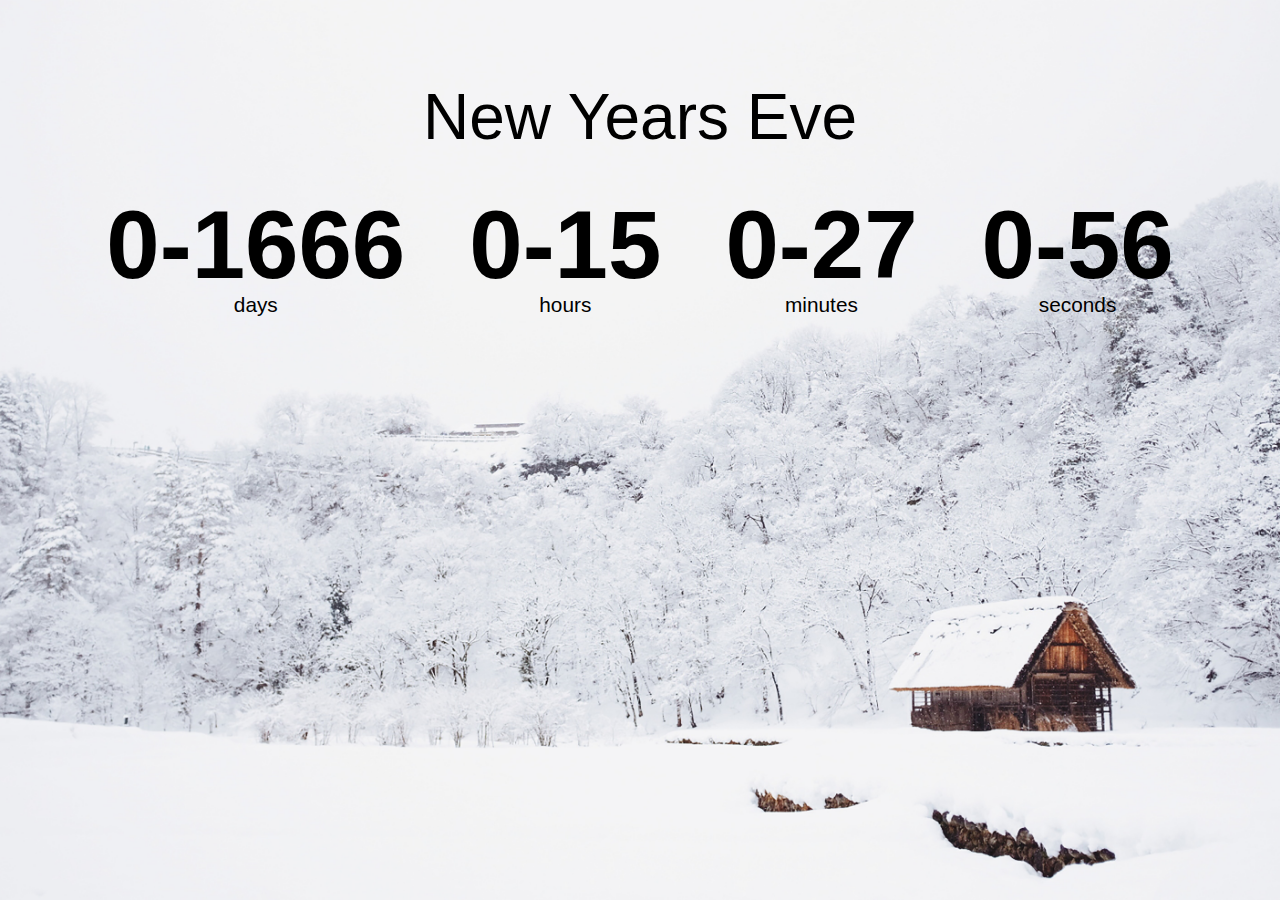
<file: countdown-timer/index.html>
<!DOCTYPE html>
<html lang="en">
<head>
  <meta charset="UTF-8">
  <meta http-equiv="X-UA-Compatible" content="IE=edge">
  <meta name="viewport" content="width=device-width, initial-scale=1.0">
  <title>COUNTDOWN TIMER</title>
  <link rel="stylesheet" href="style.css">
</head>
<body>
  <h1>New Years Eve</h1>

  <div class="countdown-container"> 
    <div class="countdown-el days-c">
      <p class="big-text" id="days">0</p>
      <span>days</span>
    </div>
    <div class="countdown-el hours-c">
      <p class="big-text" id="hours">0</p>
      <span>hours</span>
    </div>
    <div class="countdown-el minutes-c">
      <p class="big-text" id="minutes">0</p>
      <span>minutes</span>
    </div>
    <div class="countdown-el seconds-c">
      <p class="big-text" id="seconds">0</p>
      <span>seconds</span>
    </div>
  </div>  
<script src="script.js"></script>
</body>
</html>
</file>
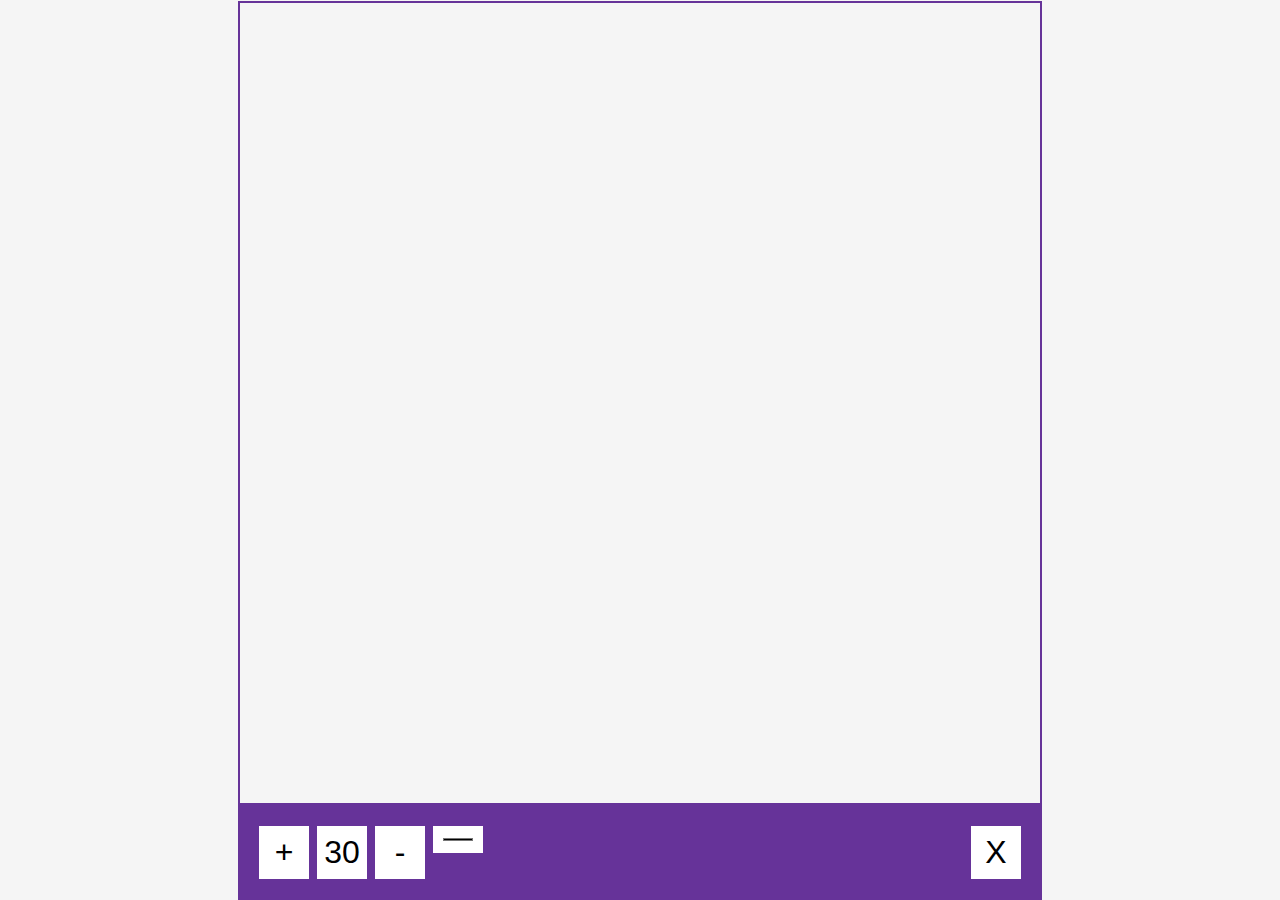
<file: drawing-app/index.html>
<!DOCTYPE html>
<html lang="en">
<head>
  <meta charset="UTF-8">
  <meta http-equiv="X-UA-Compatible" content="IE=edge">
  <meta name="viewport" content="width=device-width, initial-scale=1.0">
  <title>Drawing App</title>
  <link rel="stylesheet" href="style.css">
</head>
<body>
  <canvas id="canvas" width="800" height="800"></canvas>
  <div class="toolbox">
    <button id="increase">+</button>
    <span id="size">30</span>
    <button id="decrease">-</button>
    <input type="color" id="color"/>
    <button id="clear">X</button>
  </div>
</body>
<script src="script.js"></script>
</html>
</file>
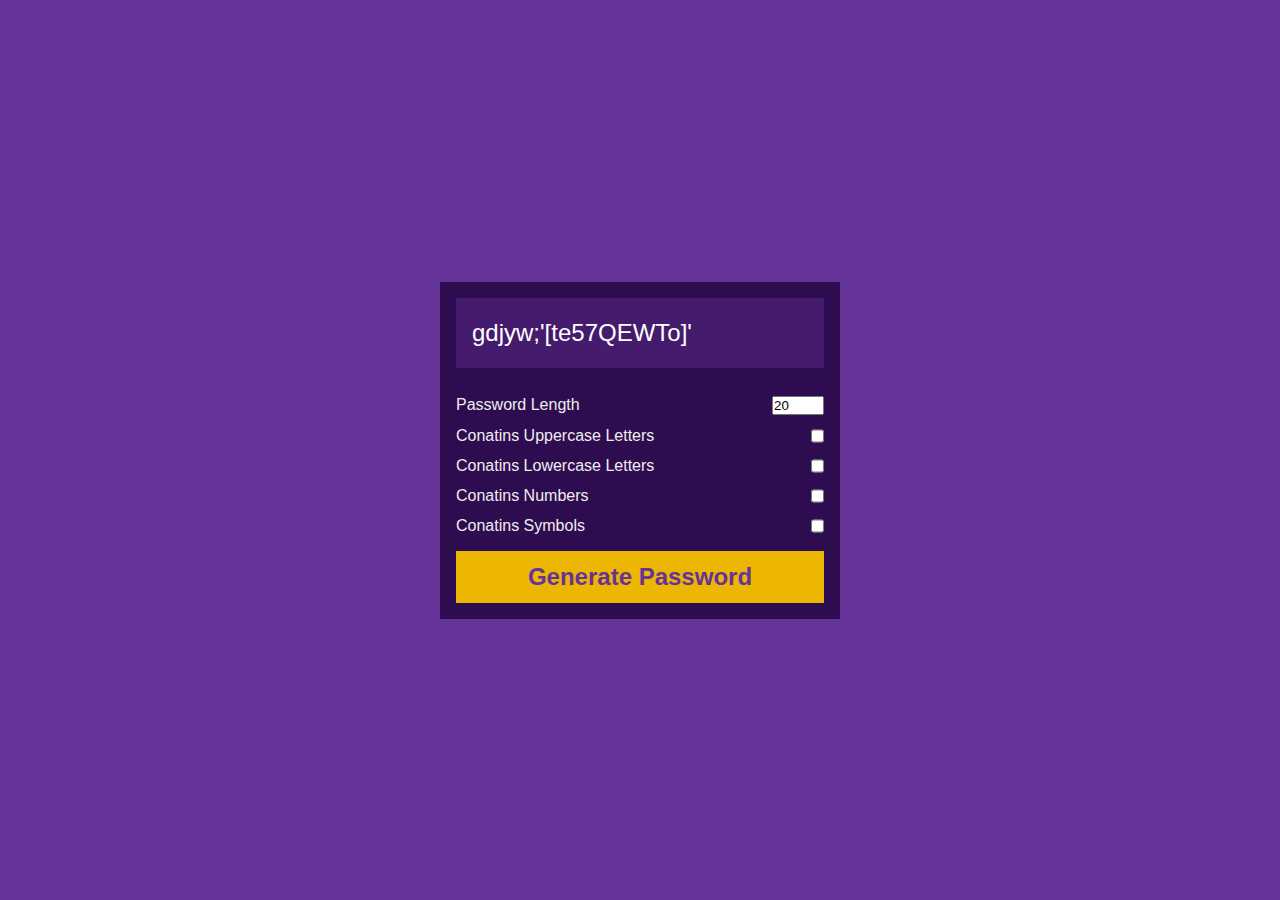
<file: password-generator/index.html>
<!DOCTYPE html>
<html lang="en">
<head>
  <meta charset="UTF-8">
  <meta http-equiv="X-UA-Compatible" content="IE=edge">
  <meta name="viewport" content="width=device-width, initial-scale=1.0">
  <title>Password Generator</title>
  <link rel="stylesheet" href="style.css">
</head>
<body>
  <div class="pw-container">
    <div class="pw-header">
      <div class="pw">
        <span id="pw">gdjyw;'[te57QEWTo]'</span>
        <button id="copy">Copy</button>
      </div>
    </div>
    <div class="pw-body">
      <div class="form-control">
        <label for="len">Password Length</label>
        <input type="number" value="20" min="2" max="40" id="len">
      </div>
      <div class="form-control">
        <label for="len">Conatins Uppercase Letters</label>
        <input type="checkbox" id="upper">
      </div>
      <div class="form-control">
        <label for="len">Conatins Lowercase Letters</label>
        <input type="checkbox" id="lower">
      </div>
      <div class="form-control">
        <label for="len">Conatins Numbers</label>
        <input type="checkbox" id="number">
      </div>
      <div class="form-control">
        <label for="len">Conatins Symbols</label>
        <input type="checkbox" id="symbol">
      </div>
      <button class="generate" id="generate">
        Generate Password
      </button>
    </div>
  </div>
</body>
<script src="script.js"></script>
</html>
</file>
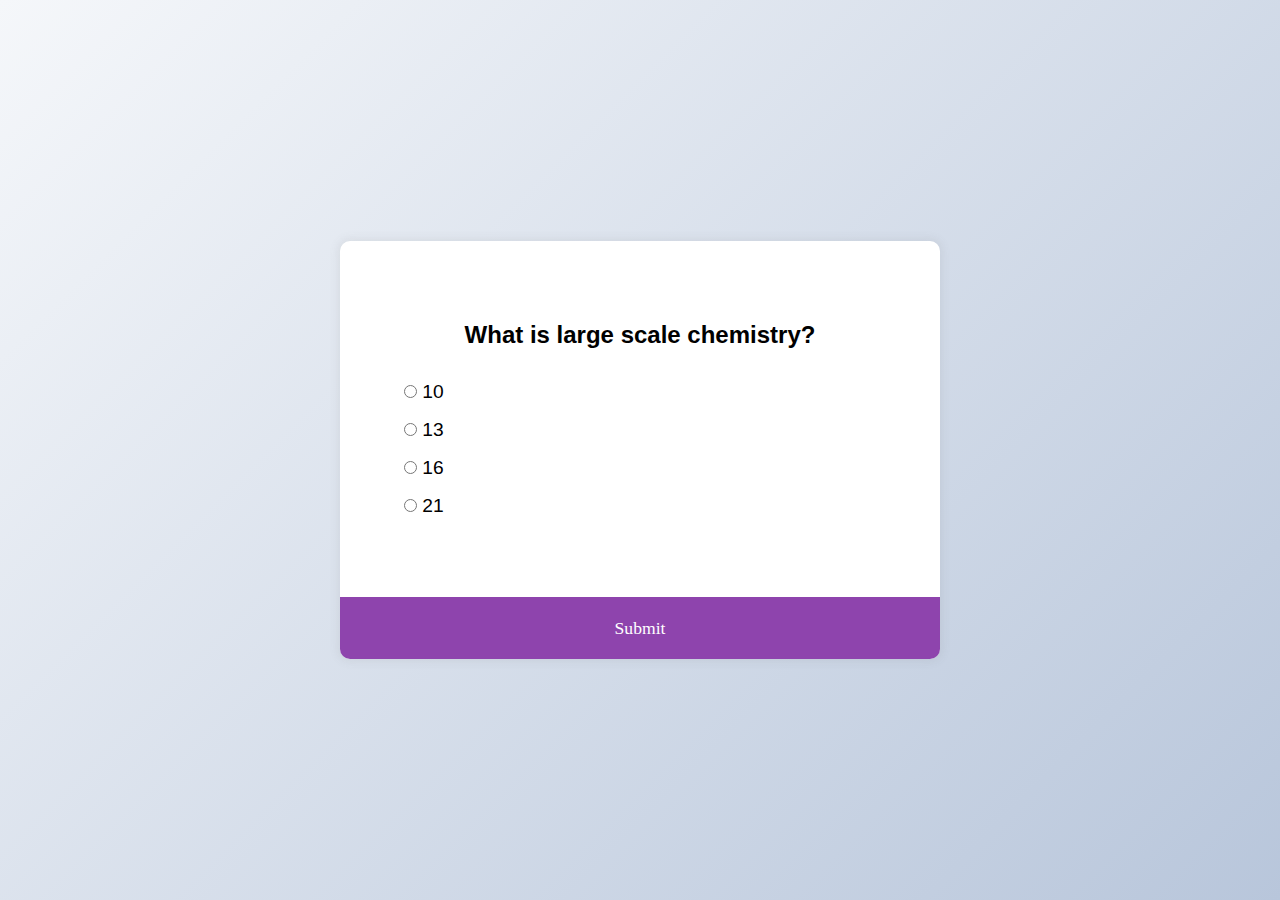
<file: quiz-app/index.html>
<!DOCTYPE html>
<html lang="en">
<head>
  <meta charset="UTF-8">
  <meta http-equiv="X-UA-Compatible" content="IE=edge">
  <meta name="viewport" content="width=device-width, initial-scale=1.0">
  <title>Quiz App</title>
  <link rel="stylesheet" href="style.css">
</head>
<body>
  <div class="quiz-container" id="quiz"> 
    <div class="quiz-header">
      <h2 id="question">Question text</h2>
      <ul>
        <li>
          <input type="radio" name="answer" id="a" class="answer">
          <label id="a_text" for="a">Question</label>
        </li>
        <li>
          <input type="radio" name="answer" id="b" class="answer">
          <label id="b_text" for="b">Question</label>
        </li>
        <li>
          <input type="radio" name="answer" id="c" class="answer">
          <label id="c_text" for="c">Question</label>
        </li>
        <li>
          <input type="radio" name="answer" id="d" class="answer">
          <label id="d_text" for="d">Question</label>
        </li>
      </ul>
    </div>
    <button type="submit" id="submit">Submit</button>
  </div>

</body>
<script src="script.js"></script>
</html>
</file>
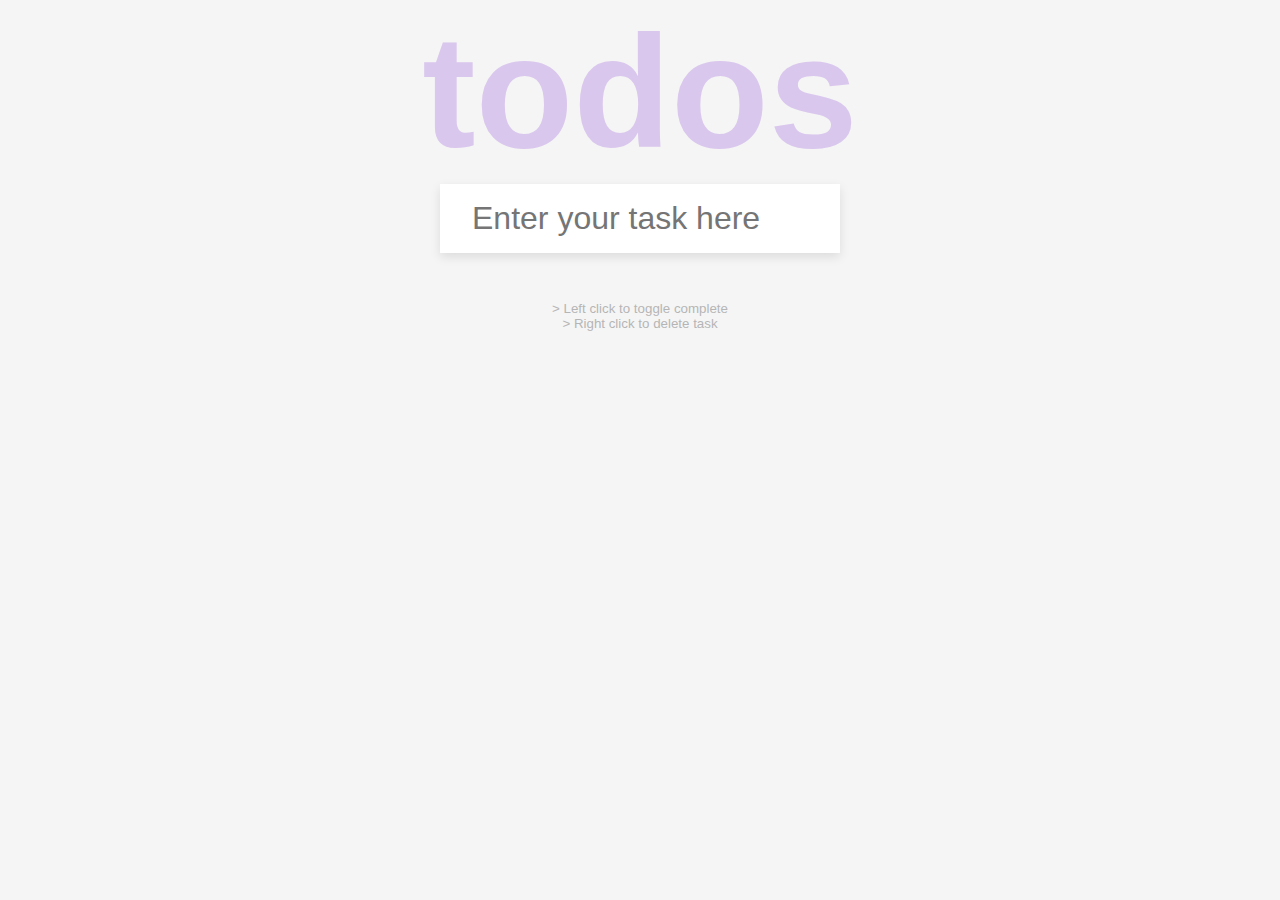
<file: todo-app/index.html>
<!DOCTYPE html>
<html lang="en">
<head>
  <meta charset="UTF-8">
  <meta http-equiv="X-UA-Compatible" content="IE=edge">
  <meta name="viewport" content="width=device-width, initial-scale=1.0">
  <title>Title</title>
  <link rel="stylesheet" href="style.css">
</head>
<body>
  <h1>todos</h1>
  <form id="form">
    <input type="text" class="input" id="input" placeholder="Enter your task here" autocomplete="off">
    <ul class="todos" id="todos"></ul>
  </form>
  <small>
    > Left click to toggle complete <br/> > Right click to delete task
  </small>
</body>
<script src="script.js"></script>
</html>
</file>
<file: countdown-timer/style.css>
* {
  box-sizing: border-box;
}

body {
  background-image: url("./snow.jpg");
  background-size: cover;
  background-position: center center;
  display: flex;
  flex-direction: column;
  align-items: center;
  min-height: 100vh;
  font-family: sans-serif;
  margin: 0;
}

h1 {
  font-size: 4rem;
  font-weight: normal;
  margin-top: 5rem;
}

.countdown-container {
  display: flex;
  flex-wrap: wrap;
}

.big-text {
  font-size: 6rem;
  font-weight: bold;
  line-height: 1;
  margin: 0 2rem;
}

.countdown-el {
  text-align: center;
}

.countdown-el span {
  font-size: 1.3rem;
}
</file>
<file: drawing-app/style.css>
* {
  box-sizing: border-box;
}

body {
  font-family: Arial, Helvetica, sans-serif;
  background-color: #f5f5f5;
  display: flex;
  flex-direction: column;
  align-items: center;
  justify-content: center;
  min-height: 100vh;
  margin: 0;
}

canvas {
  border: 2px solid rebeccapurple;
}

.toolbox {
  background-color: rebeccapurple;
  border: 1px solid rebeccapurple;
  display: flex;
  padding: 1rem;
  width: 804px;
}

.toolbox > * {
  background-color: #fff;
  border: 0;
  display: inline-flex;
  align-items: center;
  justify-content: center;
  border: none;
  margin: 0.25rem;
  font-size: 2rem;
  padding: 0.5rem;
  width: 50px;
}

.toolbox > *:last-child {
  margin-left: auto;
}
</file>
<file: password-generator/style.css>
* {
  box-sizing: border-box;
  margin: 0;
  padding: 0;
}

body {
  font-family: Arial, Helvetica, sans-serif;
  background-color: rebeccapurple;
  color: white;
  display: flex;
  align-items: center;
  justify-content: center;
  min-height: 100vh;
}

.pw {
  background-color: rgb(69, 28, 109);
  display: flex;
  font-size: 1.5rem;
  align-items: center;
  padding: 1rem;
  position: relative;
  width: 100%;
  overflow: auto;
  height: 70px;
}

.pw button {
  position: absolute;
  right: 0;
  top: 0;
  transform: translate(0, 20%);
  background-color: #fff;
  cursor: pointer;
  border: none;
  font-weight: bold;
  color: rgb(128, 126, 126);
  padding: 0.25rem;
  font-family: inherit;
  transition: opacity 0.2s ease, transform 0.2s ease;
  opacity: 0;
}

.pw:hover button {
  opacity: 1;
  transform: translate(0, 0%);
}

.pw-body {
  padding: 0 1rem 1rem;
}

.pw-container {
  background-color: rgb(46, 12, 80);
  box-sizing: 0 4px 10px rgba(0, 0, 0, 0.5);
  min-width: 400px;
}

.pw-header {
  padding: 1rem;
}

.form-control {
  color: #eee;
  display: flex;
  justify-content: space-between;
  margin: 0.75rem 0;
}

.generate {
  background-color: #ecb602;
  border: none;
  color: rebeccapurple;
  display: block;
  cursor: pointer;
  font-size: 1.5rem;
  font-weight: bold;
  padding: 0.75rem;
  margin-top: 1rem;
  width: 100%;
}
</file>
<file: quiz-app/style.css>
* {
  box-sizing: border-box;
  margin: 0;
  padding: 0;
}

body {
  font-family: Arial, Helvetica, sans-serif;
  background-color: #b8c6db;
  background-image: linear-gradient(315deg, #b8c6db 0%, #f5f7fa 100%);
  display: flex;
  align-items: center;
  justify-content: center;
  min-height: 100vh;
}

.quiz-container {
  background-color: #fff;
  border-radius: 10px;
  box-shadow: 0px 0px 10px 2px rgba(100, 100, 100, 0.1);
  width: 600px;
  max-width: 100%;
  overflow: hidden;
}

.quiz-header {
  padding: 4rem;
}

h2 {
  padding: 1rem;
  text-align: center;
  margin: 0;
}

ul {
  list-style-type: none;
  padding: 0;
}

ul li {
  font-size: 1.2rem;
  font-weight: 500;
  margin: 1rem 0;
}

ul li label {
  cursor: pointer;
}

button {
  background-color: #8e44ad;
  border: none;
  color: #fff;
  cursor: pointer;
  display: block;
  font-family: "Times New Roman", Times, serif;
  font-size: 1.1rem;
  width: 100%;
  padding: 1.3rem;
}

button:hover {
  background-color: #4b245c;
}

button:focus {
  outline: none;
  background-color: #4b245c;
}

.heart {
  position: fixed;
  top: -1vh;
  transform: translateY(0);
  animation: fall 1s linear forwards;
  font-size: 1.5rem;
}

@keyframes fall {
  to {
    transform: translateY(105vh);
  }
}
</file>
<file: todo-app/style.css>
* {
  box-sizing: border-box;
  margin: 0;
  padding: 0;
}

body {
  font-family: Arial, Helvetica, sans-serif;
  background-color: #f5f5f5;
  color: #444;
  display: flex;
  align-items: center;
  flex-direction: column;
  min-height: 100vh;
}

h1 {
  color: rgb(179, 131, 226);
  opacity: 0.4;
  text-align: center;
  font-size: 10rem;
}

form {
  box-shadow: 0 4px 10px rgba(0, 0, 0, 0.1);
  max-width: 100%;
  width: 400px;
}

.input {
  color: #444;
  border: none;
  font-size: 2rem;
  padding: 1rem 2rem;
  display: block;
  width: 100%;
}

.input::placeholder {
  color: d5d5d5;
}

.todos {
  background-color: #fff;
  list-style-type: none;
  margin: 0;
  padding: 0;
}

.todos li {
  border-top: 1px solid #e5e5e5;
  cursor: pointer;
  font-size: 1.5rem;
  padding: 1rem 2rem;
}

.todos li.completed {
  color: #b6b6b6;
  text-decoration: line-through;
}

small {
  color: #b5b5b5;
  margin-top: 3rem;
  text-align: center;
}
</file>
